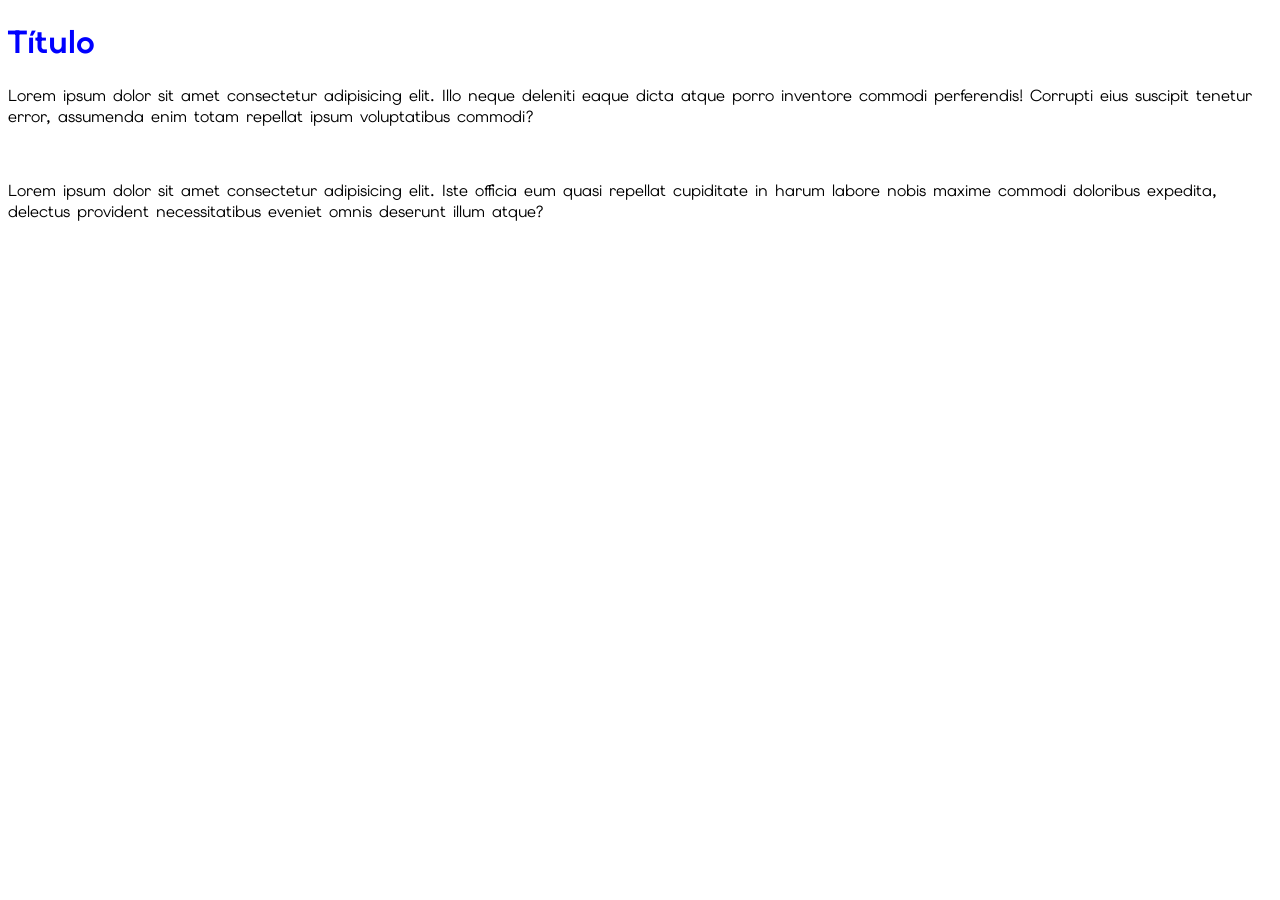
<file: Front-end/CSS/1 - cores-fontes/index.htm>
<!DOCTYPE html>
<html lang="pt-BR">

<head>
    <meta charset="UTF-8">
    <meta name="viewport" content="width=device-width, initial-scale=1.0">
    <title>Cores e Fontes</title>

    <link rel="preconnect" href="https://fonts.googleapis.com">
    <link rel="preconnect" href="https://fonts.gstatic.com" crossorigin>
    <link href="https://fonts.googleapis.com/css2?family=Elms+Sans:ital,wght@0,100..900;1,100..900&display=swap"
        rel="stylesheet">

    <link rel="stylesheet" href="style.css">
</head>

<body>
    <h1>Título</h1>
    <p>Lorem ipsum dolor sit amet consectetur adipisicing elit. Illo neque deleniti eaque dicta atque porro inventore
        commodi perferendis! Corrupti eius suscipit tenetur error, assumenda enim totam repellat ipsum voluptatibus
        commodi?</p><br>
    <p>Lorem ipsum dolor sit amet consectetur adipisicing elit. Iste officia eum quasi repellat cupiditate in harum
        labore nobis maxime commodi doloribus expedita, delectus provident necessitatibus eveniet omnis deserunt illum
        atque?</p><br>
</body>

</html>
</file>
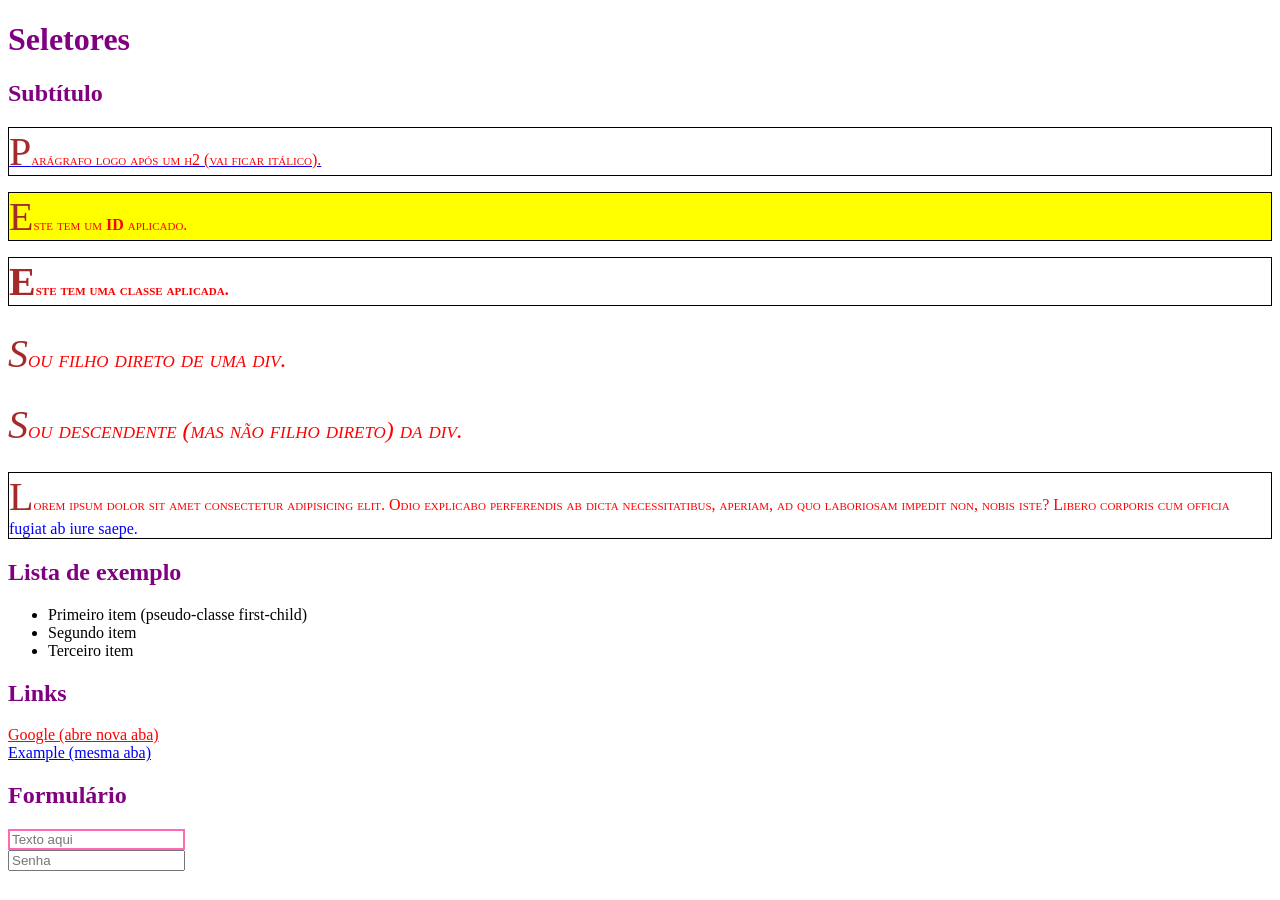
<file: Front-end/CSS/4 - seletores/index.html>
<!DOCTYPE html>
<html lang="pt-BR">

<head>
    <meta charset="UTF-8">
    <title>Seletores CSS</title>

    <link rel="stylesheet" href="style.css">
</head>

<body>
    <h1>Seletores</h1>
    <h2>Subtítulo</h2>
    <p>Parágrafo logo após um h2 (vai ficar itálico).</p>
    <p id="especial">Este tem um <strong>ID</strong> aplicado.</p>
    <p class="destaque">Este tem uma <strong>classe</strong> aplicada.</p>

    <div>
        <p>Sou filho direto de uma div.</p>
        <section>
            <p>Sou descendente (mas não filho direto) da div.</p>
        </section>
    </div>

    <p>Lorem ipsum dolor sit amet consectetur adipisicing elit. Odio explicabo perferendis ab dicta necessitatibus,
        aperiam, ad quo laboriosam impedit non, nobis iste? Libero corporis cum officia fugiat ab iure saepe.</p>

    <h2>Lista de exemplo</h2>
    <ul>
        <li>Primeiro item (pseudo-classe first-child)</li>
        <li>Segundo item</li>
        <li>Terceiro item</li>
    </ul>

    <h2>Links</h2>
    <a href="https://www.google.com" target="_blank">Google (abre nova aba)</a><br>
    <a href="https://www.example.com">Example (mesma aba)</a>

    <h2>Formulário</h2>
    <form>
        <input type="text" placeholder="Texto aqui"><br>
        <input type="password" placeholder="Senha">
    </form>
</body>

</html>
</file>
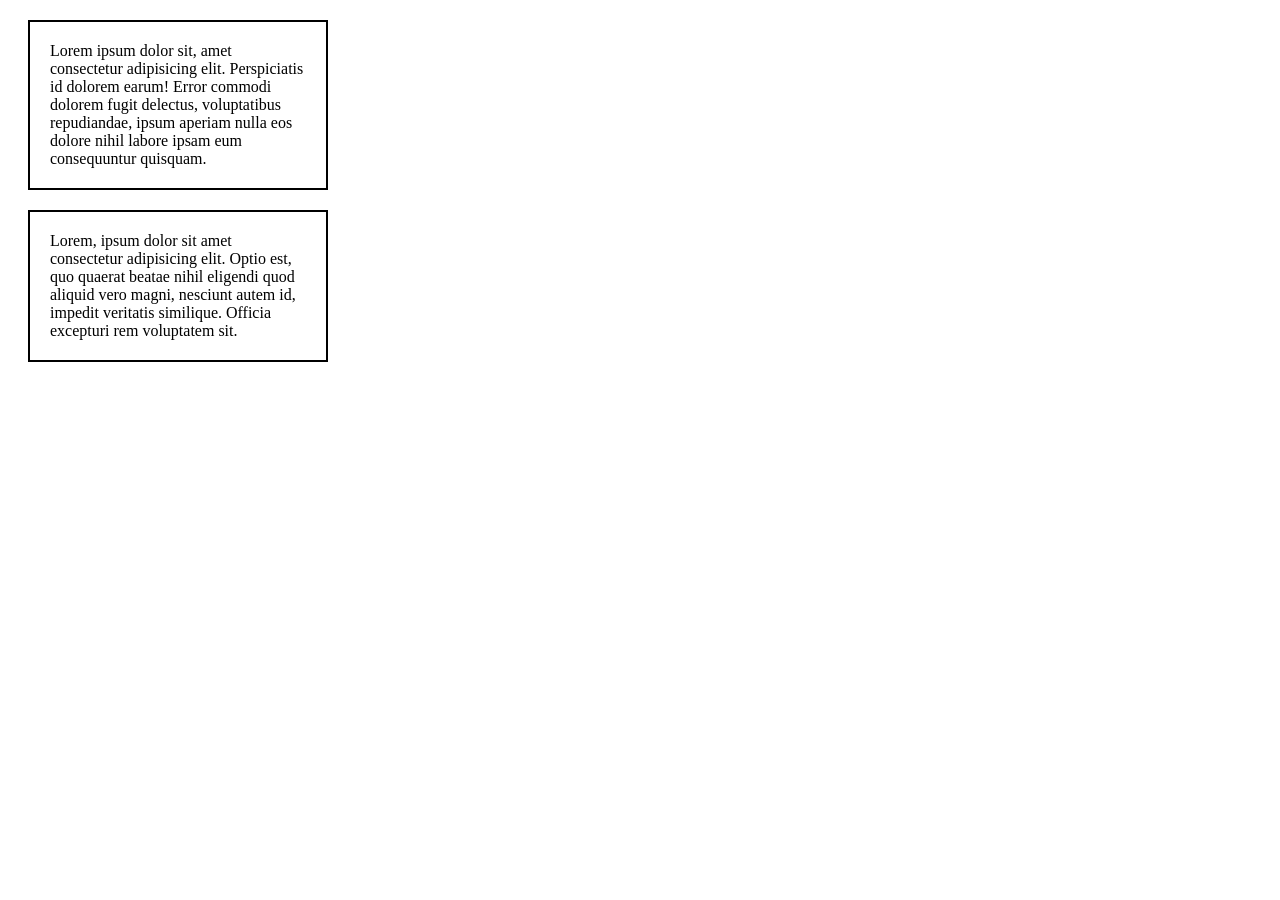
<file: Front-end/CSS/5 - box-model/index.html>
<!DOCTYPE html>
<html lang="pt-BR">

<head>
    <meta charset="UTF-8">
    <meta name="viewport" content="width=device-width, initial-scale=1.0">
    <title>Box Model</title>

    <link rel="stylesheet" href="style.css">


</head>

<body>
    <p>Lorem ipsum dolor sit, amet consectetur adipisicing elit. Perspiciatis id dolorem earum! Error commodi dolorem
        fugit delectus, voluptatibus repudiandae, ipsum aperiam nulla eos dolore nihil labore ipsam eum consequuntur
        quisquam.</p>

    <p>Lorem, ipsum dolor sit amet consectetur adipisicing elit. Optio est, quo quaerat beatae nihil eligendi quod
        aliquid vero magni, nesciunt autem id, impedit veritatis similique. Officia excepturi rem voluptatem sit.</p>
</body>

</html>
</file>
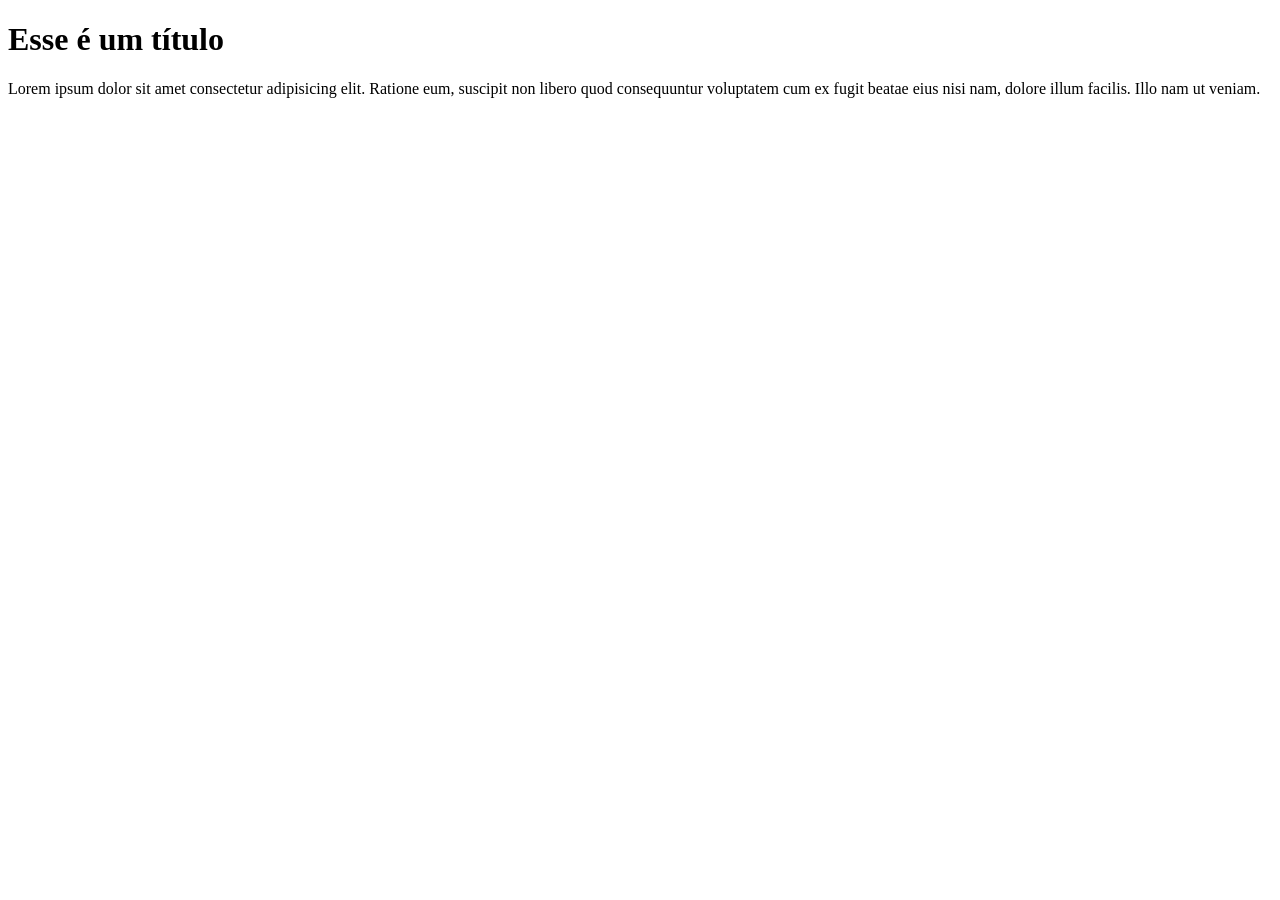
<file: Front-end/HTML/2 - metatags/index.html>
<!DOCTYPE html>
<html lang="pt-BR">
<head>
    <meta charset="UTF-8">
    <meta name="viewport" content="width=device-width, initial-scale=1.0">
    <meta name="description" content="Donizt - desenvolvedor full-stack especiliado em React.">

    <link rel="shortcut icon" href="./favicon.ico" type="image/x-icon">
    
    <title>Document</title>
</head>
<body>
    <h1>Esse é um título</h1>
    <p>Lorem ipsum dolor sit amet consectetur adipisicing elit. Ratione eum, suscipit non libero quod consequuntur voluptatem cum ex fugit beatae eius nisi nam, dolore illum facilis. Illo nam ut veniam.</p>
</body>
</html>
</file>
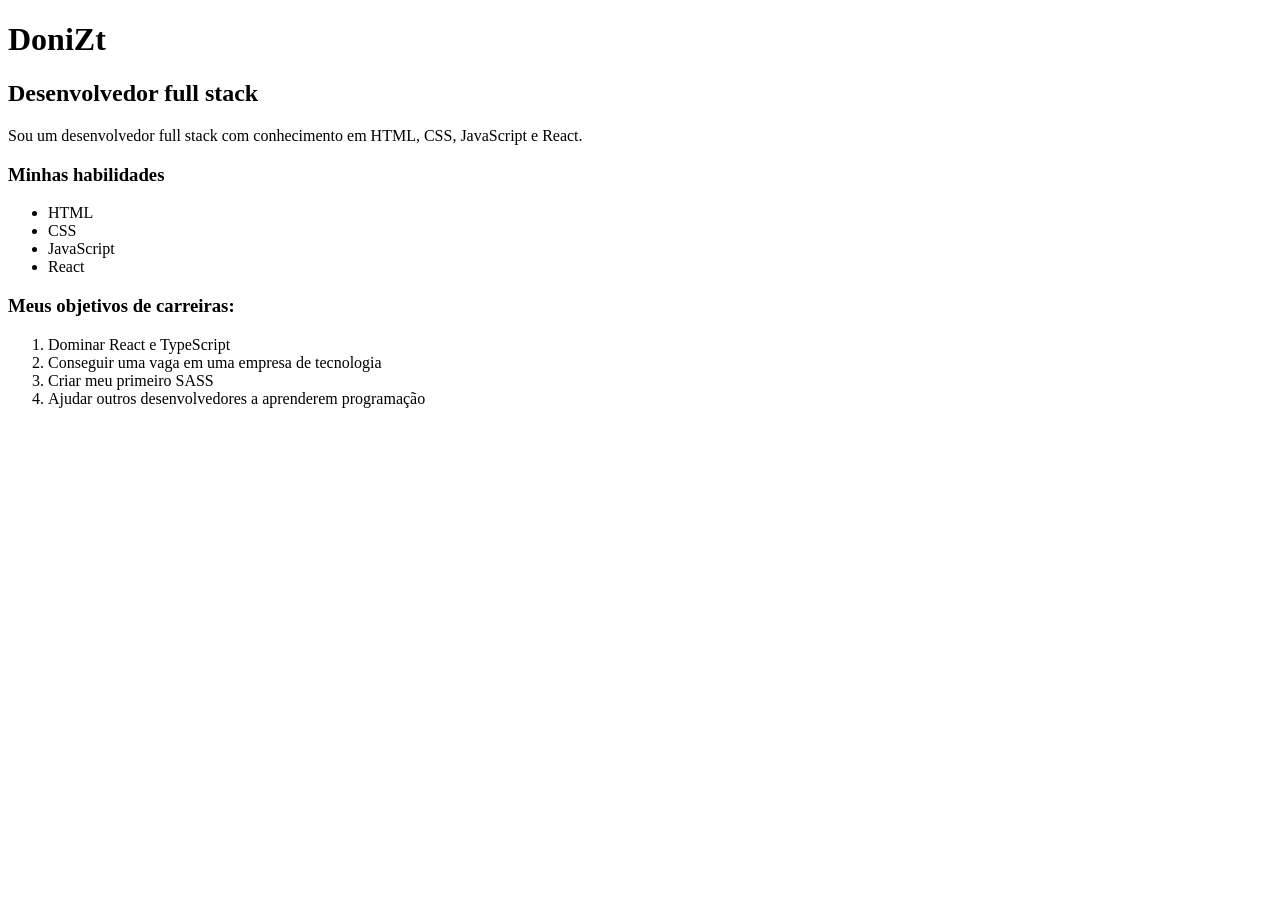
<file: Front-end/HTML/3 - tags-essenciais/index.html>
<!DOCTYPE html>
<html lang="pt-BR">

<head>
    <meta charset="UTF-8" />
    <meta name="viewport" content="width=device-width, initial-scale=1.0" />
    <meta name="description" content="João Silva, desenvolvedor Full-stack especializado em
React.">
    <link rel="shortcut icon" href="favicon.ico" type="image/x-icon">

    <title>Document</title>
</head>

<body>
    <h1>DoniZt</h1>
    <h2>Desenvolvedor full stack</h2>

    <p>Sou um desenvolvedor full stack com conhecimento em HTML, CSS, JavaScript e React.</p>

    <h3>Minhas habilidades</h3>

    <ul>
        <li>HTML</li>
        <li>CSS</li>
        <li>JavaScript</li>
        <li>React</li>
    </ul>

    <h3>Meus objetivos de carreiras:</h3>
    <ol>
        <li>Dominar React e TypeScript</li>
        <li>Conseguir uma vaga em uma empresa de tecnologia</li>
        <li>Criar meu primeiro SASS</li>
        <li>Ajudar outros desenvolvedores a aprenderem programação</li>
    </ol>
</body>

</html>
</file>
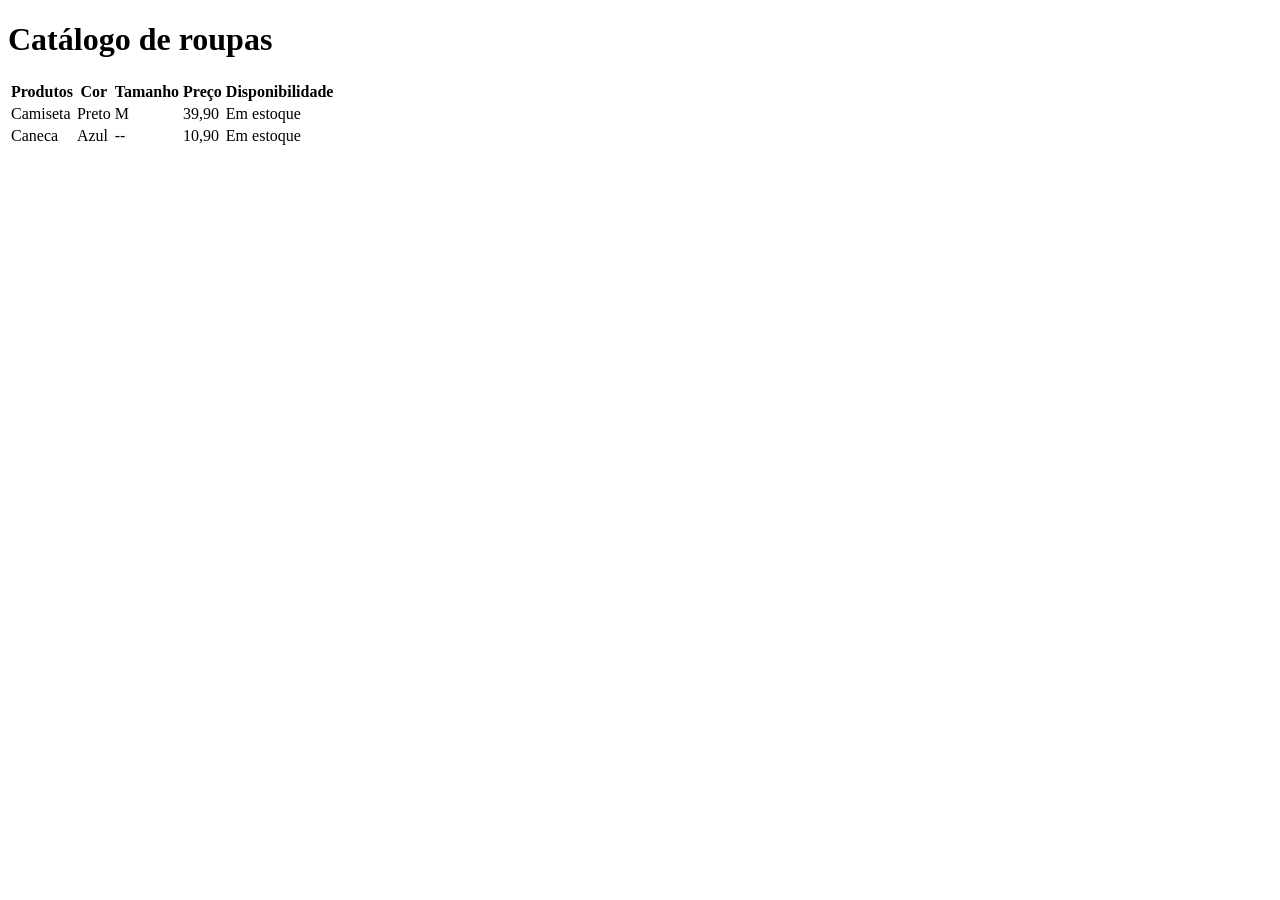
<file: Front-end/HTML/6 - tabelas/index.html>
<!DOCTYPE html>
<html lang="pt-BR">

<head>
    <meta charset="UTF-8">
    <meta name="viewport" content="width=device-width, initial-scale=1.0">
    <title>Tabelas</title>
</head>

<body>

    <h1>Catálogo de roupas</h1>

    <table>
        <!-- thead é uma seção -->
        <thead>
            <tr> <!-- tr = table row - linha na tabela -->
                <th>Produtos</th> <!-- th = table header - célula de cabeçalho dentro da seção -->
                <th>Cor</th>
                <th>Tamanho</th>
                <th>Preço</th>
                <th>Disponibilidade</th>
            </tr>
        </thead>

        <!-- Corpo da tabela -->
        <tbody>
            <tr>
                <td>Camiseta</td> <!-- td = table data - célula de dados -->
                <td>Preto</td>
                <td>M</td>
                <td>39,90</td>
                <td>Em estoque</td>
            </tr>

            <tr>
                <td>Caneca</td> <!-- td = table data - célula de dados -->
                <td>Azul</td>
                <td>--</td>
                <td>10,90</td>
                <td>Em estoque</td>
            </tr>


        </tbody>



    </table>
</body>

</html>
</file>
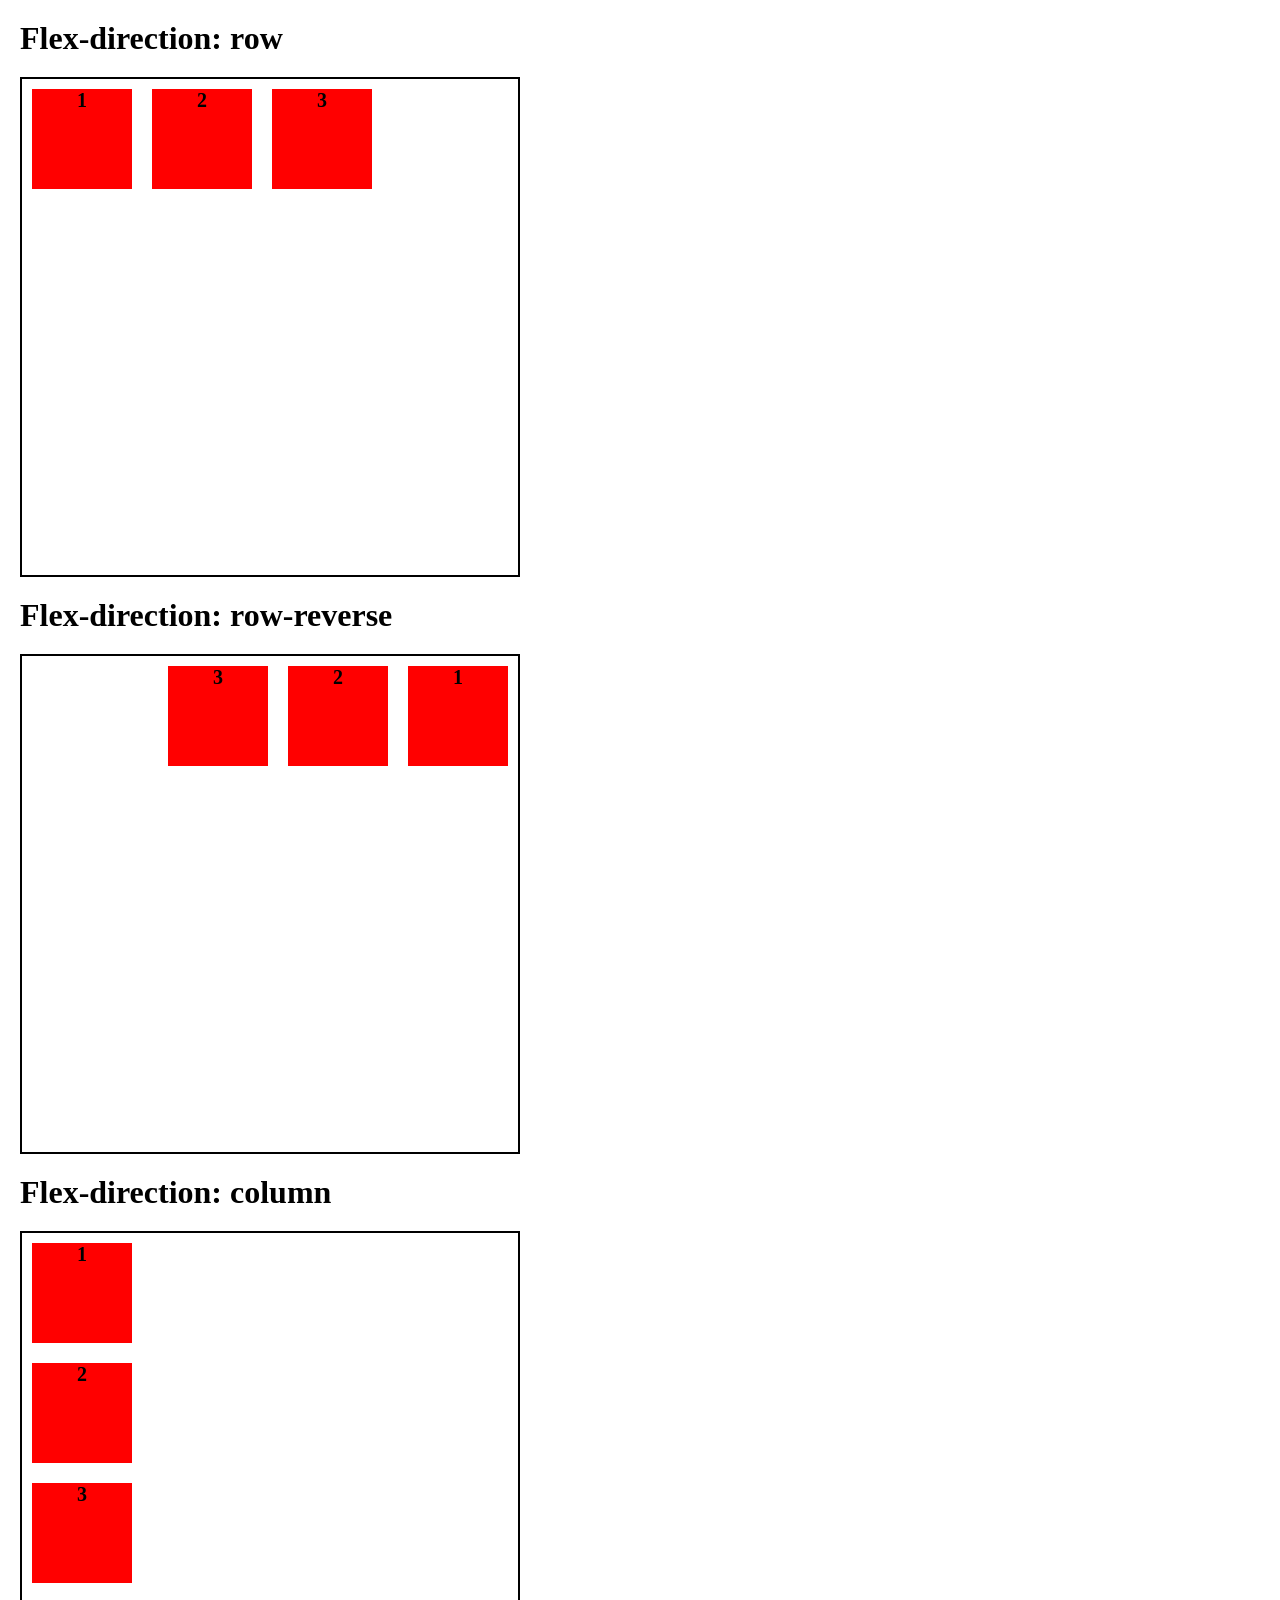
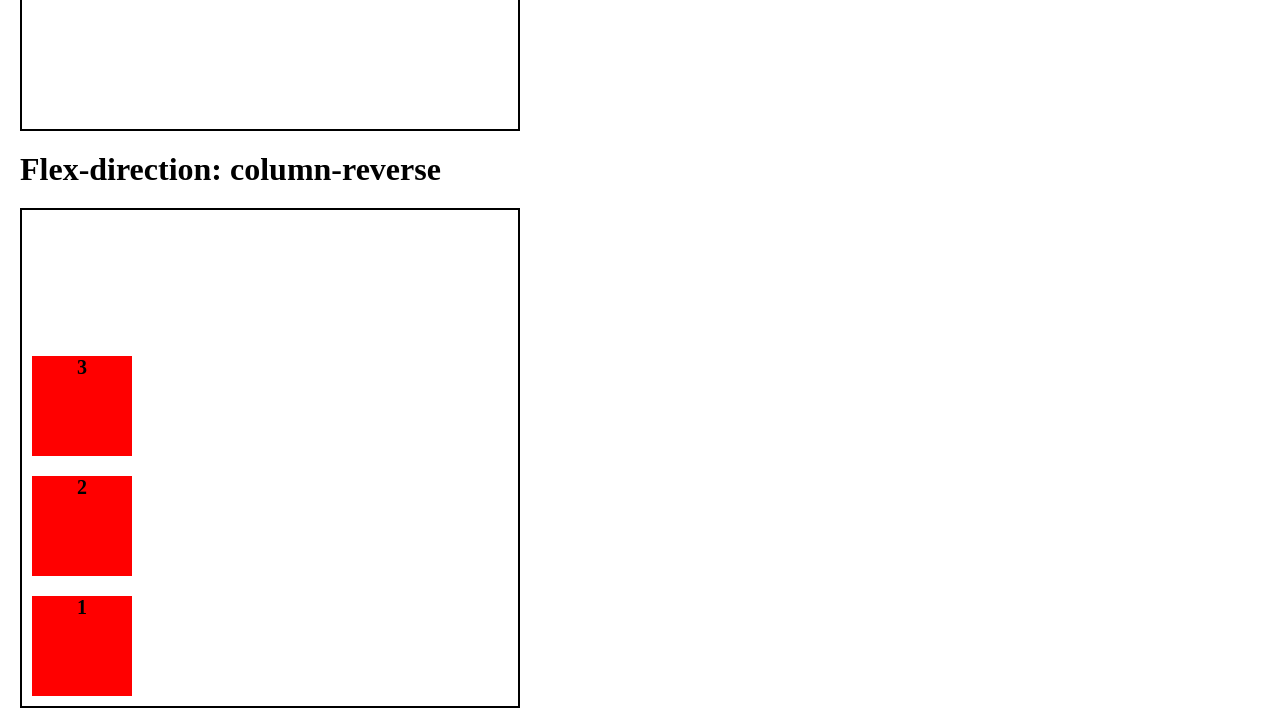
<file: Front-end/CSS/6 - flex-box/1 - flex-direction/index.html>
<!DOCTYPE html>
<html lang="pt-BR">

<head>
  <meta charset="UTF-8" />
  <meta name="viewport" content="width=device-width, initial-scale=1.0" />

  <link rel="stylesheet" href="globals.css" />
  <link rel="stylesheet" href="style.css" />

  <title>Flex-direction</title>
</head>

<body>
  <h1>Flex-direction: row</h1>
  <div class='container row'>
    <div>1</div>
    <div>2</div>
    <div>3</div>
  </div>

  <h1>Flex-direction: row-reverse</h1>
  <div class='container row-reverse'>
    <div>1</div>
    <div>2</div>
    <div>3</div>
  </div>

  <h1>Flex-direction: column</h1>
  <div class='container column'>
    <div>1</div>
    <div>2</div>
    <div>3</div>
  </div>

  <h1>Flex-direction: column-reverse</h1>
  <div class='container column-reverse'>
    <div>1</div>
    <div>2</div>
    <div>3</div>
  </div>
</body>

</html>
</file>
<file: Front-end/CSS/1 - cores-fontes/style.css>
h1 {
    color: #0000ff;
}

body {
    font-family: "Elms Sans", sans-serif;

}
</file>
<file: Front-end/CSS/4 - seletores/style.css>
/* 1 - Seletores básicos

Tipo: seleciona pelo nome da tag.*/

p {
    color: blue;
}



/* 2 - Classe (.nome): seleciona elementos que possuem uma classe específica. */

.destaque {
    font-weight: bold;
}


/* 3 - ID (#nome): seleciona um único elemento com o atributo id. */

#especial {
    background-color: yellow;
}

/* 4 - Seletores de agrupamento
Permitem aplicar a mesma regra a vários seletores: */

h1,
h2,
h3 {
    color: purple;
}

/* 5 -  Seletores de descendência e relacionamento
Descendente:*/


div p {
    font-style: italic;
}

/* 6 - Filho direto (>): */


div>p {
    color: green;
}

/* 7 - Adjacente (+): */

h2+p {
    text-decoration: underline;
}


/* 8 - Irmão geral (~):*/

h1~p {
    border: 1px solid black;
}


/* 9 -  Seletores de atributo
Baseados em atributos HTML: */

a[target="_blank"] {
    color: red;
}

input[type="text"] {
    border: 2px solid hotpink;
}


/* 10. Pseudo-classes
Selecionam estados ou condições especiais: */


a:hover {
    color: orange;
}

p:first-child {
    font-size: 1.5rem;
}

/* 11. Pseudo-elementos
Estilizam partes específicas de um elemento: */

p::first-letter {
    font-size: 40px;
    color: brown;
}

p::first-line {
    font-variant: small-caps;
    color: red;
}
</file>
<file: Front-end/CSS/5 - box-model/style.css>
p {
    padding: 20px;
    margin: 20px;
    border: 2px solid black;
    width: 300px;
    box-sizing: border-box;
}

/* 
padding -> espaçamento interno (espaço entre o conteúdo e a borda).

padding-top -> espaçamento interno superior
padding-right -> espaçamento interno direito
padding-bottom -> espaçamento interno inferior
padding-left -> espaçamento interno esquerdo

padding: 20px 10px 5px 30px (20px em cima, 10px à direita, 5px embaixo, 30px à esquerda).


margin -> espaçamento externo (espaço entre a borda e outros elementos).

margin-top -> espaçamento externo superior
margin-right -> espaçamento externo direito
margin-bottom -> espaçamento externo inferior
margin-left -> espaçamento externo esquerdo

margin: 15px 5px 10px 0 (15px em cima, 5px à direita, 10px embaixo, 0px à esquerda).

border -> borda
width -> largura do conteúdo
height -> altura do conteúdo
content -> área do conteúdo
box-sizing: border-box -> inclui padding e border na largura total do elemento

*/
</file>
<file: Front-end/CSS/6 - flex-box/1 - flex-direction/globals.css>
* {
  margin: 0;
  padding: 0;

  box-sizing: border-box;
}

h1 {
    margin: 20px;
}

.container {
  width: 500px;
  height: 500px;

  border: 2px solid #000;

  margin: 20px;
}

.container div {
  background-color: red;

  width: 100px;
  height: 100px;

  margin: 10px;

  text-align: center;
  font-size: 20px;
  font-weight: 700;
}
</file>
<file: Front-end/CSS/6 - flex-box/1 - flex-direction/style.css>
.row{
  display: flex;
  flex-direction: row;
}

.row-reverse{
  display: flex;
  flex-direction: row-reverse;
}

.column{
  display: flex;
  flex-direction: column;
}

.column-reverse{
  display: flex;
  flex-direction: column-reverse;
}
</file>
